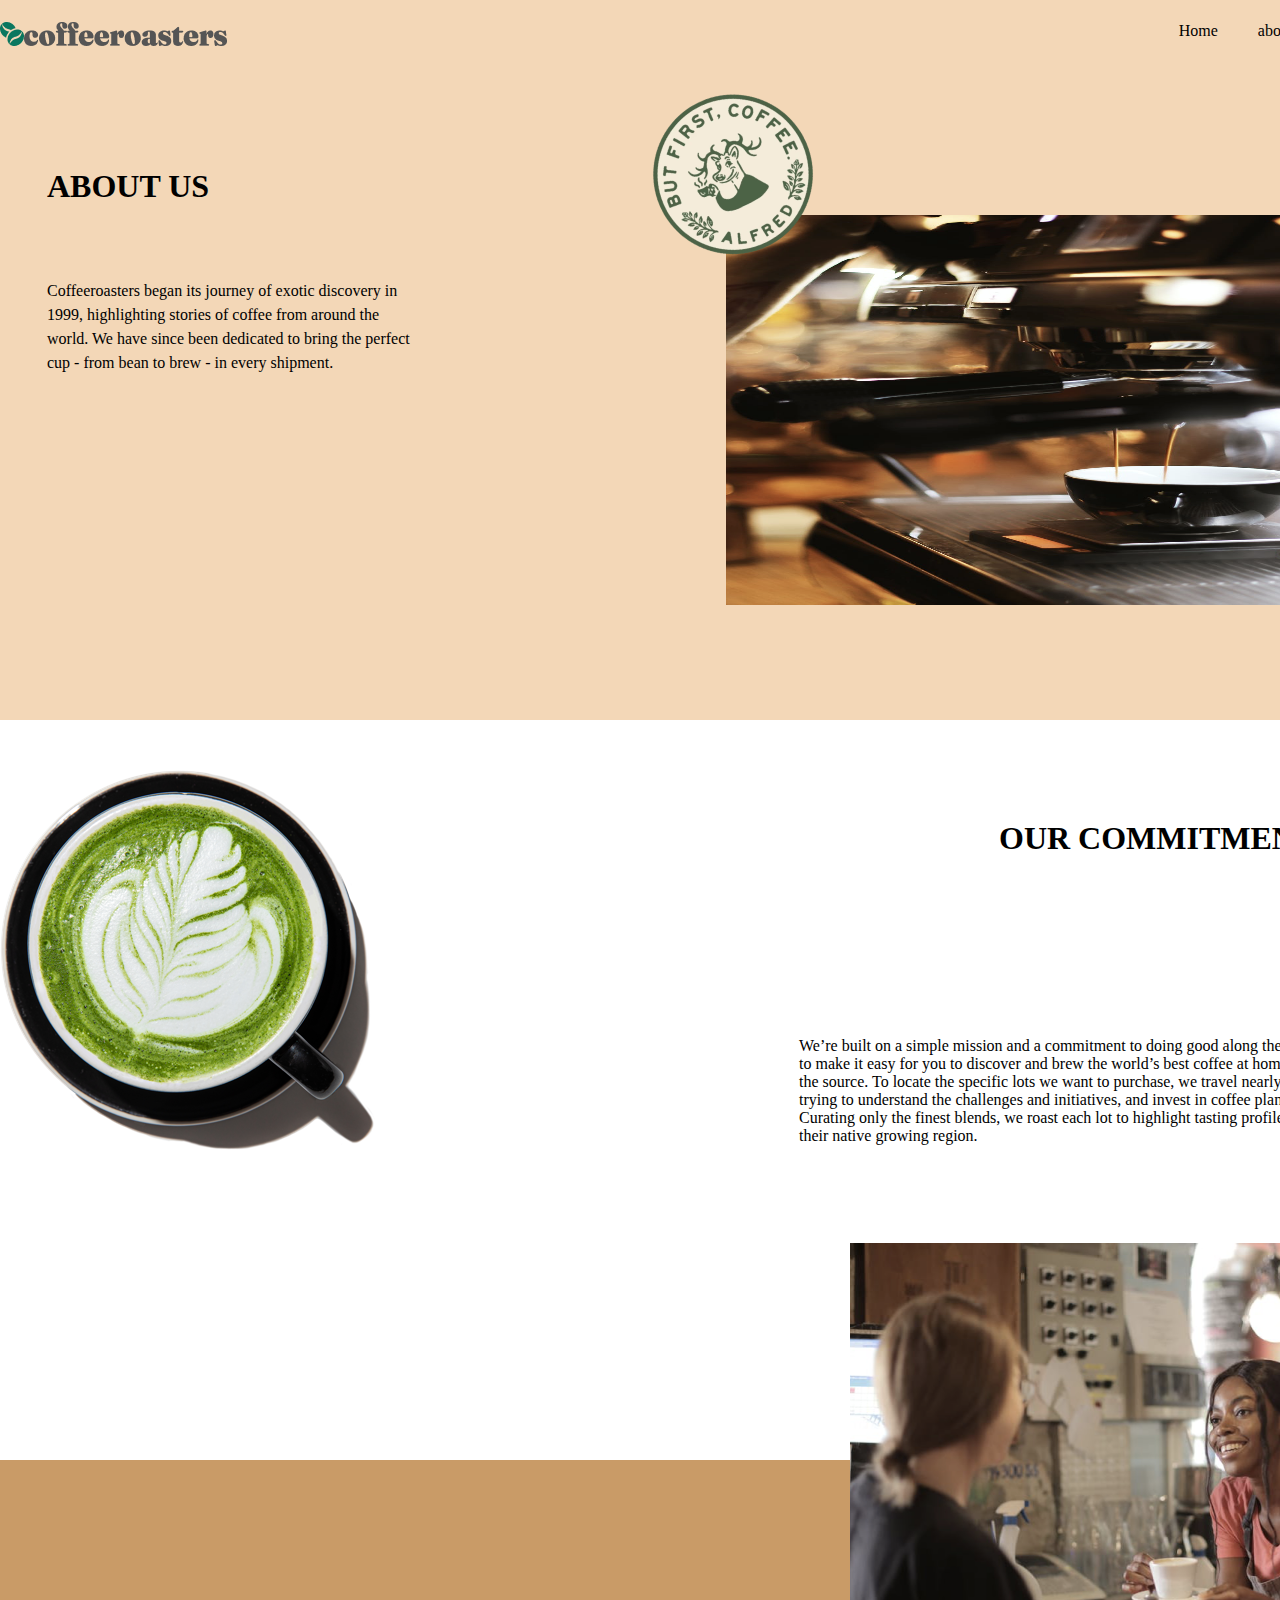
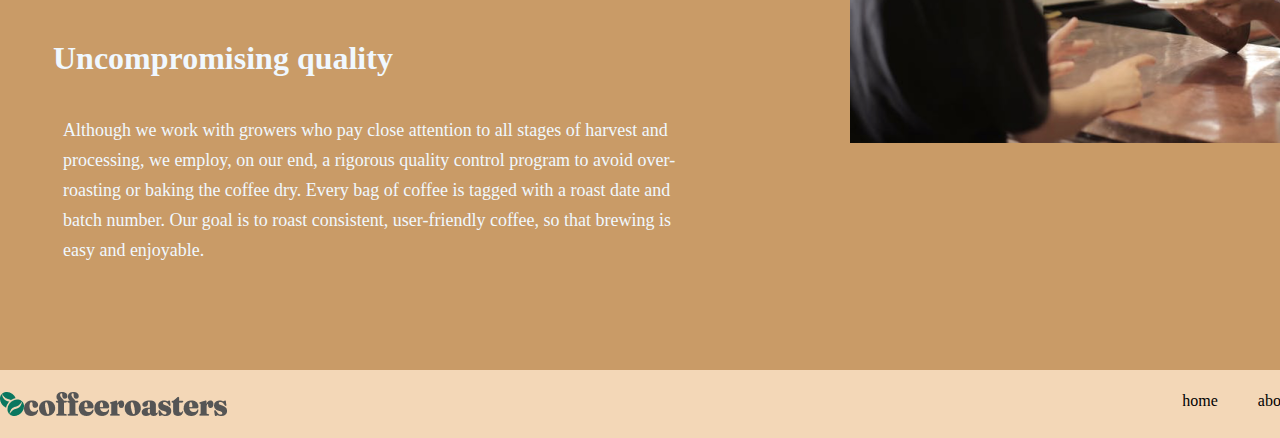
<file: doniyor.html>
<!DOCTYPE html>
<html lang="en">
<head>
    <meta charset="UTF-8">
    <meta name="viewport" content="width=device-width, initial-scale=1.0">
    <title>Document</title>
    <link rel="stylesheet" href="styl.css">
</head>
<body>
   <header class="headder container">
     <nav class="nav">
            <img src="Group 3614.png" alt="">
            <ul>
                <li>Home</li>
                <li>about</li>
                <li>Create your plan</li>
            </ul>
          </nav>

         <div class="header-content">
             <div class="text1">
            <h1>ABOUT US</h1>
            <p>Coffeeroasters began its journey of exotic discovery in 1999, highlighting stories of coffee from around the world. We have since been dedicated to bring the perfect cup - from bean to brew - in every shipment.</p>
          </div>

          <div class="header-content_img">
            <img src="c4467f04c3eb2f3acbf93a1f2ffb5b236459276b.png" alt="" class="img1">
            <img src="image 40.png" alt="" class="img2">
          </div>
         </div>
   </header>

   <header class="header2 container">

     <div class="img-content">
        <img src="c41f960df3c0126ade4df205a366472eb92464bf.png" alt="" class="img11">
        <img src="8eae15023735fce6da0acebaab18a9b8924857ca.png" alt="" class="img22">
         
       </div>

       <div class="header-content-text">
         <h1>OUR COMMITMENT</h1>
       <p>We’re built on a simple mission and a commitment to doing good along the way. We want to make it easy for you to discover and brew the world’s best coffee at home. It all starts at the source. To locate the specific lots we want to purchase, we travel nearly 60 days a year trying to understand the challenges and  initiatives, and invest in coffee plant science. Curating only the finest blends, we roast each lot to highlight tasting profiles distinctive to their native growing region.</p>
       
       </div>
   </header>

   <div class="header3 container">
        <div class="textcontent">
            <h1>Uncompromising quality</h1>
            <p>Although we work with growers who pay close attention to all stages of harvest and processing, we employ, on our end, a rigorous quality control program to avoid over-roasting or baking the coffee dry. Every bag of coffee is tagged with a roast date and batch number. Our goal is to roast consistent, user-friendly coffee, so that brewing is easy and enjoyable.</p>
        </div>
       </div>

        <footer class="footer container">
                  <nav class="nav2 container">
            <img src="Group 3614.png" alt="">
            <ul>
                <li>home</li>
                <li>about</li>
                <li>Create your plan</li>
            </ul>
          </nav>
            </footer>
   

</body>
</html>
</file>
<file: styl.css>
*{
    padding: 0;
    margin: 0;
    box-sizing: border-box;

}

.container{
    margin: 0 auto;
}

.headder{
    width: 1440px;
    height: 720px;
    background-color:#f3d7b7;
}
.nav{

    width: 100%;
    display: flex;
   justify-content: space-between;
    padding: 22px 0px;
}

.nav ul{
    display: flex;
    justify-content: space-evenly;
    gap: 40px;
    list-style: none;


}

.text1 p{
    font-weight: 400;
    font-size: 16px;
    line-height: 24px;
    letter-spacing: 0px;
    width: 374px;
    padding-top: 74px;
     margin-left: 47px;

}

.text1 h1{
    margin-left: 47px;
   margin-top: 100px;
}

.header-content{
    display: flex;
    justify-content: space-between;
}

.header-content_img{
    position: relative;

}

.img2{
    position: absolute;
    right: 600px;
}

.img1{
    position: relative;
    
    width: 660px;
    height: 390px;
    right: 54px;
    top: 147px;
}

.header2{
    width: 1445px;
    height: 740px;
    display: flex;
    justify-content: space-between;
}



.header-content-text p{
    padding-top: 180px;
    width: 646px;
    padding-right: 54px;
}

.header-content-text h1{
    padding-top: 100px;
    padding-left: 200px;
   
}
.header-content-text img{
    margin-top: 50px;
}

.img11{
    margin-top: 50px;
}

.img-content{
    position: relative;
}

.img22{
    position: relative;
    left: 850px;
    top: 89px;
}

.header3{
    width: 1440px;
    height: 510px;
    background-color: #C99B67;
}

.textcontent{
    color: aliceblue;
    display: flex;

}

.textcontent p{
    position: relative;
    width: 640px;
    height: 150px;
    top: 255px;
    font-weight: 400;
    font-style: Regular;
    font-size: 18px;
    left: -330px;

line-height: 30px;
letter-spacing: 0px;

    
}

.textcontent h1{
    padding-top: 180px;
    padding-left: 53px;
}

.nav2{
     width: 1440px;
    display: flex;
   justify-content: space-between;
    padding: 22px 0px;
    background-color: #f3d7b7;
}

.nav2 ul{
     display: flex;
    justify-content: space-evenly;
    gap: 40px;
    list-style: none;

}
</file>
